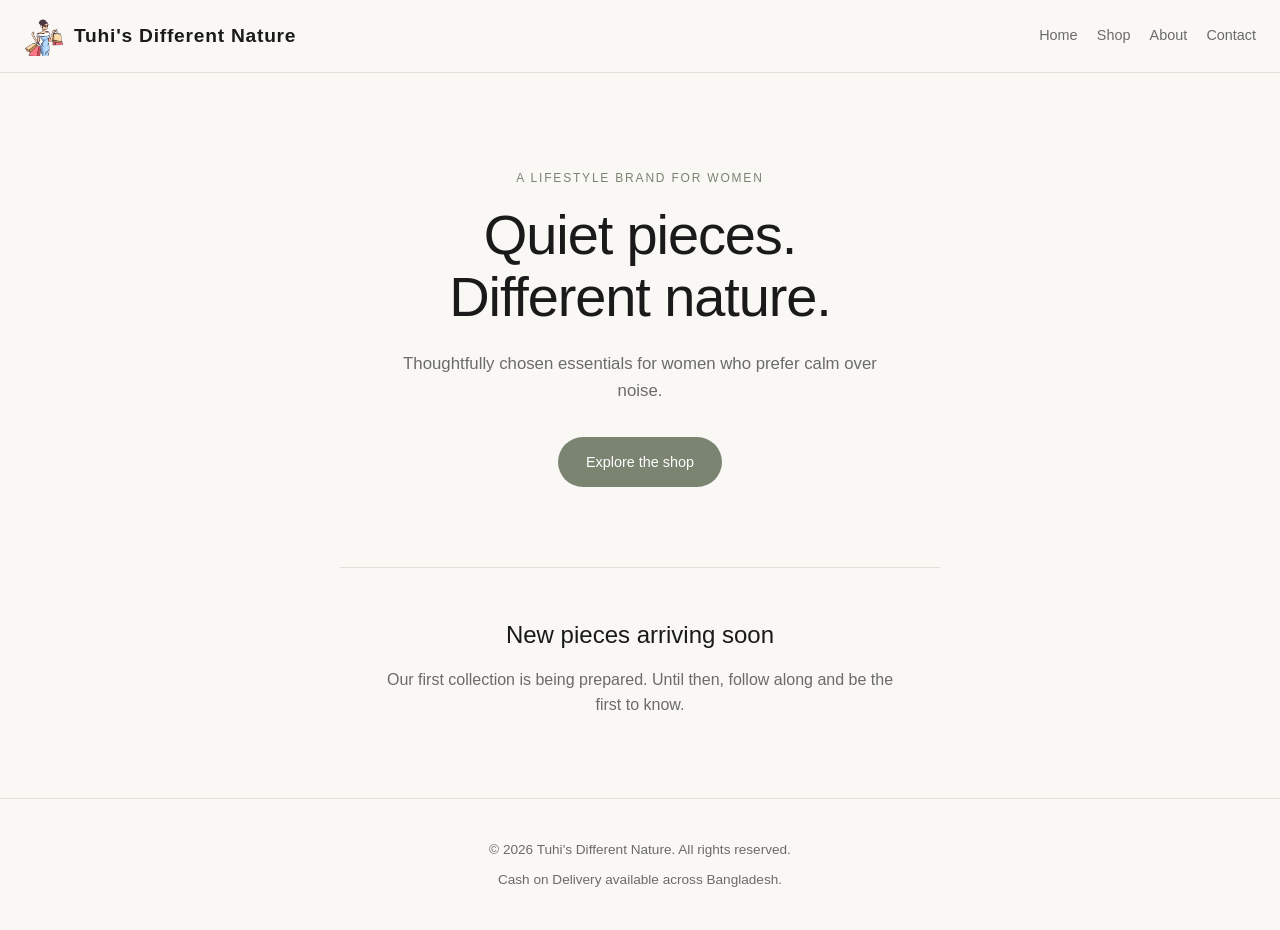
<file: index.html>
<!DOCTYPE html>
<html lang="en">
<head>
    <meta charset="UTF-8">
    <meta name="viewport" content="width=device-width, initial-scale=1.0">
    
    <!-- Primary Meta Tags -->
    <title>TDN | Tuhi's Different Nature — Premium Women's Fashion Brand in Bangladesh</title>
    <meta name="title" content="TDN | Tuhi's Different Nature — Premium Women's Fashion Brand in Bangladesh" />
    <meta name="description" content="Discover TDN (Tuhi's Different Nature), a lifestyle brand for women in Bangladesh. Shop elegant, minimal, and thoughtfully crafted kurtis, three pieces, sarees, and accessories. Cash on Delivery available." />
    <meta name="keywords" content="TDN, Tuhi's Different Nature, Bangladeshi Women Fashion, Women's Clothing BD, Kurti Bangladesh, Three Piece BD, Saree Shop, Online Fashion Store Bangladesh, Ladies Fashion Brand BD, premium boutique Dhaka" />
    <meta name="author" content="Jaynab Akter" />
    <meta name="robots" content="index, follow" />
    <link rel="canonical" href="https://tuhisdifferentnature.github.io/visit/" />

    <!-- Open Graph / Facebook / WhatsApp -->
    <meta property="og:type" content="website" />
    <meta property="og:url" content="https://tuhisdifferentnature.github.io/visit/" />
    <meta property="og:title" content="TDN | Tuhi's Different Nature — Premium Women's Fashion Brand in Bangladesh" />
    <meta property="og:description" content="Discover TDN (Tuhi's Different Nature), a lifestyle brand for women in Bangladesh. Shop elegant, minimal, and thoughtfully crafted kurtis, three pieces, sarees, and accessories." />
    <meta property="og:image" content="https://tuhisdifferentnature.github.io/visit/images/og-image.jpg" />
    <meta property="og:site_name" content="Tuhi's Different Nature" />
    <meta property="og:locale" content="en_US" />

    <!-- Twitter -->
    <meta property="twitter:card" content="summary_large_image" />
    <meta property="twitter:url" content="https://tuhisdifferentnature.github.io/visit/" />
    <meta property="twitter:title" content="TDN | Tuhi's Different Nature — Premium Women's Fashion Brand in Bangladesh" />
    <meta property="twitter:description" content="Discover TDN (Tuhi's Different Nature), a lifestyle brand for women in Bangladesh. Shop elegant, minimal, and thoughtfully crafted kurtis, three pieces, sarees, and accessories." />
    <meta property="twitter:image" content="https://tuhisdifferentnature.github.io/visit/images/og-image.jpg" />

    <!-- JSON-LD Structured Data for Google Search -->
    <script type="application/ld+json">
    {
      "@context": "https://schema.org",
      "@type": "Organization",
      "name": "Tuhi's Different Nature",
      "alternateName": "TDN",
      "url": "https://tuhisdifferentnature.github.io/visit/",
      "logo": "https://tuhisdifferentnature.github.io/visit/images/logo.png",
      "description": "A lifestyle brand for women in Bangladesh offering minimal and thoughtfully crafted clothing.",
      "founder": {
        "@type": "Person",
        "name": "Jaynab Akter"
      },
      "address": {
        "@type": "PostalAddress",
        "addressCountry": "BD"
      },
      "sameAs": [
        "https://www.facebook.com/tuhisdifferentnature"
      ]
    }
    </script>

    <link rel="stylesheet" href="css/style.css">
<link rel="stylesheet" href="css/header-fix.css">
<meta name="google-site-verification" content="yPxJs6fQW-GcYOID-p7sdYt0jwKjXNevIBfGc1GD2QI" />

<link rel="icon" type="image/png" href="images/Aaabs.png">
<link rel="apple-touch-icon" href="images/Aaabs.png">
</head>
<body>

<header class="site-header">
  <a href="index.html" class="logo"><img src="images/Aaabs.png" alt="Tuhi's Different Nature" style="height: 60px; width: auto; display: block;"><span>Tuhi's Different Nature</span></a>
  <nav>
    <a href="index.html">Home</a>
    <a href="shop.html">Shop</a>
    <a href="about.html">About</a>
    <a href="contact.html">Contact</a>
  </nav>
</header>

<section class="hero">
  <p class="eyebrow">A lifestyle brand for women</p>
  <h1>Quiet pieces.<br>Different nature.</h1>
  <p class="lede">Thoughtfully chosen essentials for women who prefer calm over noise.</p>
  <a href="shop.html" class="btn">Explore the shop</a>
</section>

<section class="coming">
  <h2>New pieces arriving soon</h2>
  <p>Our first collection is being prepared. Until then, follow along and be the first to know.</p>
</section>

<footer class="site-footer">
  <p>© <span id="year"></span> Tuhi's Different Nature. All rights reserved.</p>
  <p>Cash on Delivery available across Bangladesh.</p>
</footer>

<script>document.getElementById('year').textContent = new Date().getFullYear();</script>
</body>
</html>
</file>
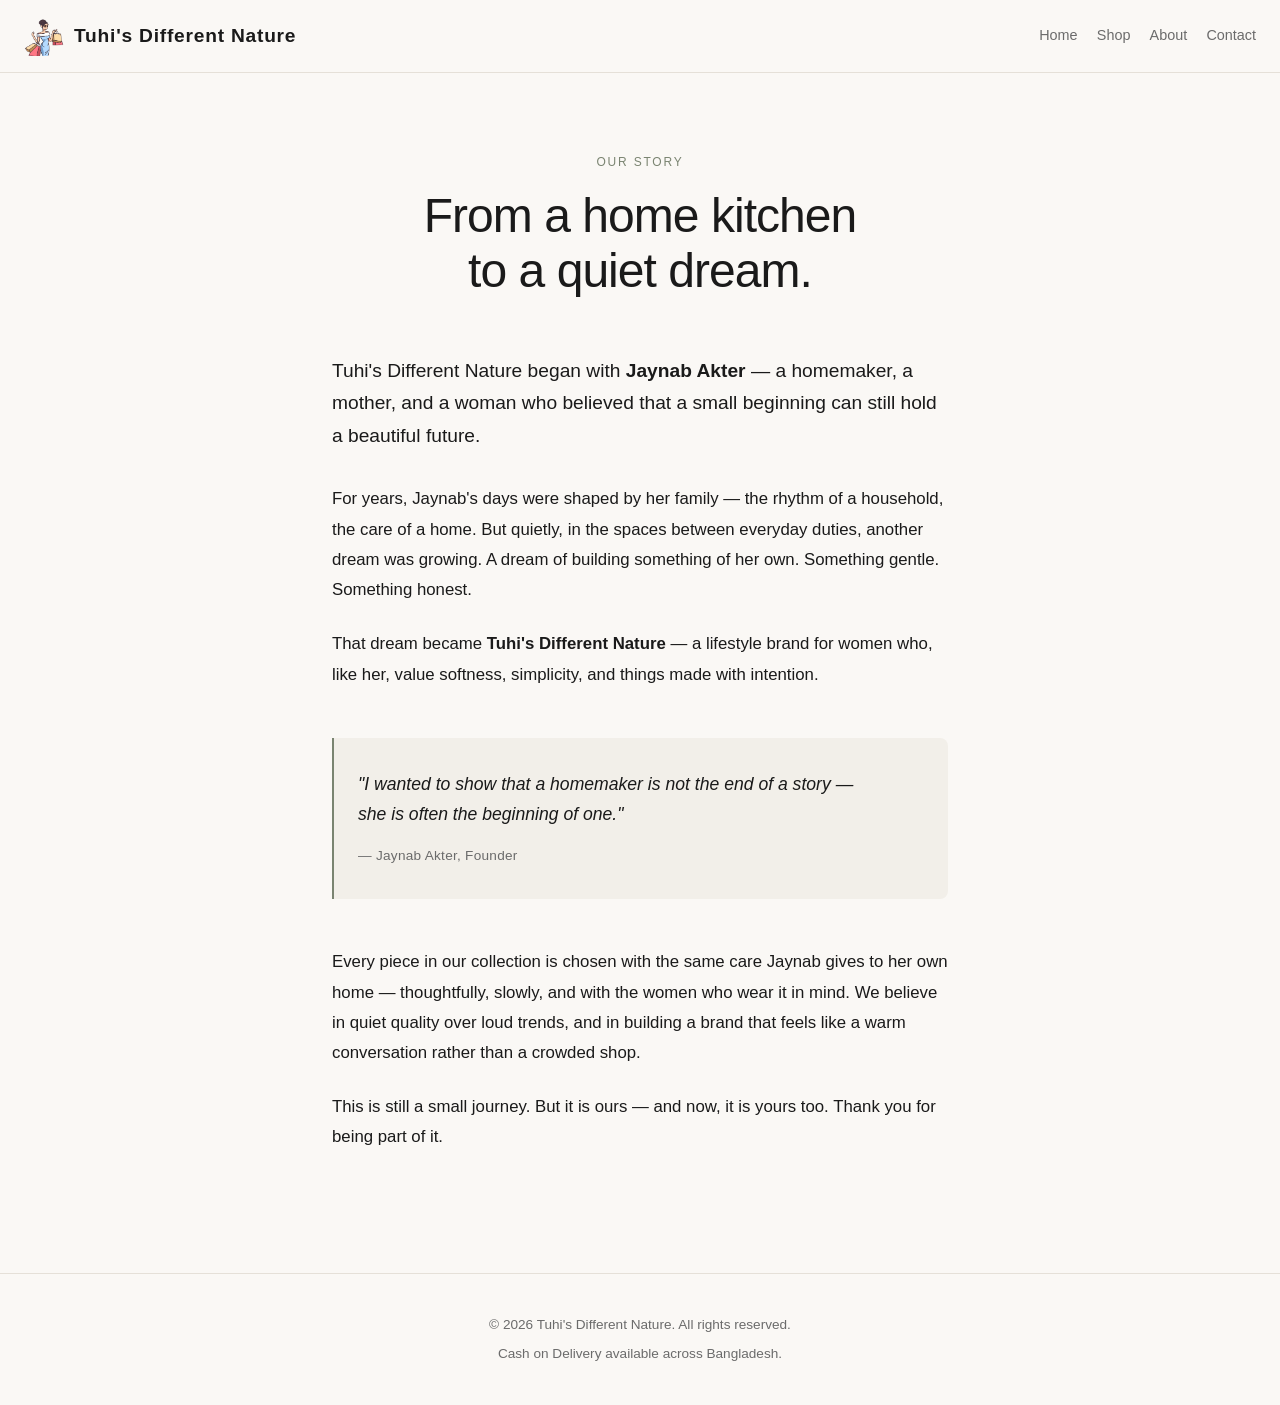
<file: about.html>
<!DOCTYPE html>
<html lang="en">
<head>
<meta charset="UTF-8">
<meta name="viewport" content="width=device-width, initial-scale=1.0">
<title>About — Tuhi's Different Nature</title>
<link rel="stylesheet" href="css/style.css">
<link rel="stylesheet" href="css/header-fix.css">

<link rel="icon" type="image/png" href="images/Aaabs.png">
<link rel="apple-touch-icon" href="images/Aaabs.png">
</head>
<body>

<header class="site-header">
  <a href="index.html" class="logo"><img src="images/Aaabs.png" alt="Tuhi's Different Nature" style="height: 60px; width: auto; display: block;"><span>Tuhi's Different Nature</span></a>
  <nav>
    <a href="index.html">Home</a>
    <a href="shop.html">Shop</a>
    <a href="about.html">About</a>
    <a href="contact.html">Contact</a>
  </nav>
</header>

<main class="about-wrap">

  <section class="about-hero">
    <p class="eyebrow">Our story</p>
    <h1>From a home kitchen<br>to a quiet dream.</h1>
  </section>

  <section class="about-body">

    <p class="lead">
      Tuhi's Different Nature began with <strong>Jaynab Akter</strong> — a homemaker,
      a mother, and a woman who believed that a small beginning can still hold
      a beautiful future.
    </p>

    <p>
      For years, Jaynab's days were shaped by her family — the rhythm of a
      household, the care of a home. But quietly, in the spaces between
      everyday duties, another dream was growing. A dream of building
      something of her own. Something gentle. Something honest.
    </p>

    <p>
      That dream became <strong>Tuhi's Different Nature</strong> — a lifestyle
      brand for women who, like her, value softness, simplicity, and things
      made with intention.
    </p>

    <div class="quote-block">
      <p>"I wanted to show that a homemaker is not the end of a story —<br>
      she is often the beginning of one."</p>
      <span>— Jaynab Akter, Founder</span>
    </div>

    <p>
      Every piece in our collection is chosen with the same care Jaynab
      gives to her own home — thoughtfully, slowly, and with the women who
      wear it in mind. We believe in quiet quality over loud trends, and in
      building a brand that feels like a warm conversation rather than a
      crowded shop.
    </p>

    <p>
      This is still a small journey. But it is ours — and now, it is yours too.
      Thank you for being part of it.
    </p>

  </section>

</main>

<footer class="site-footer">
  <p>© <span id="year"></span> Tuhi's Different Nature. All rights reserved.</p>
  <p>Cash on Delivery available across Bangladesh.</p>
</footer>

<script>document.getElementById('year').textContent = new Date().getFullYear();</script>
</body>
</html>
</file>
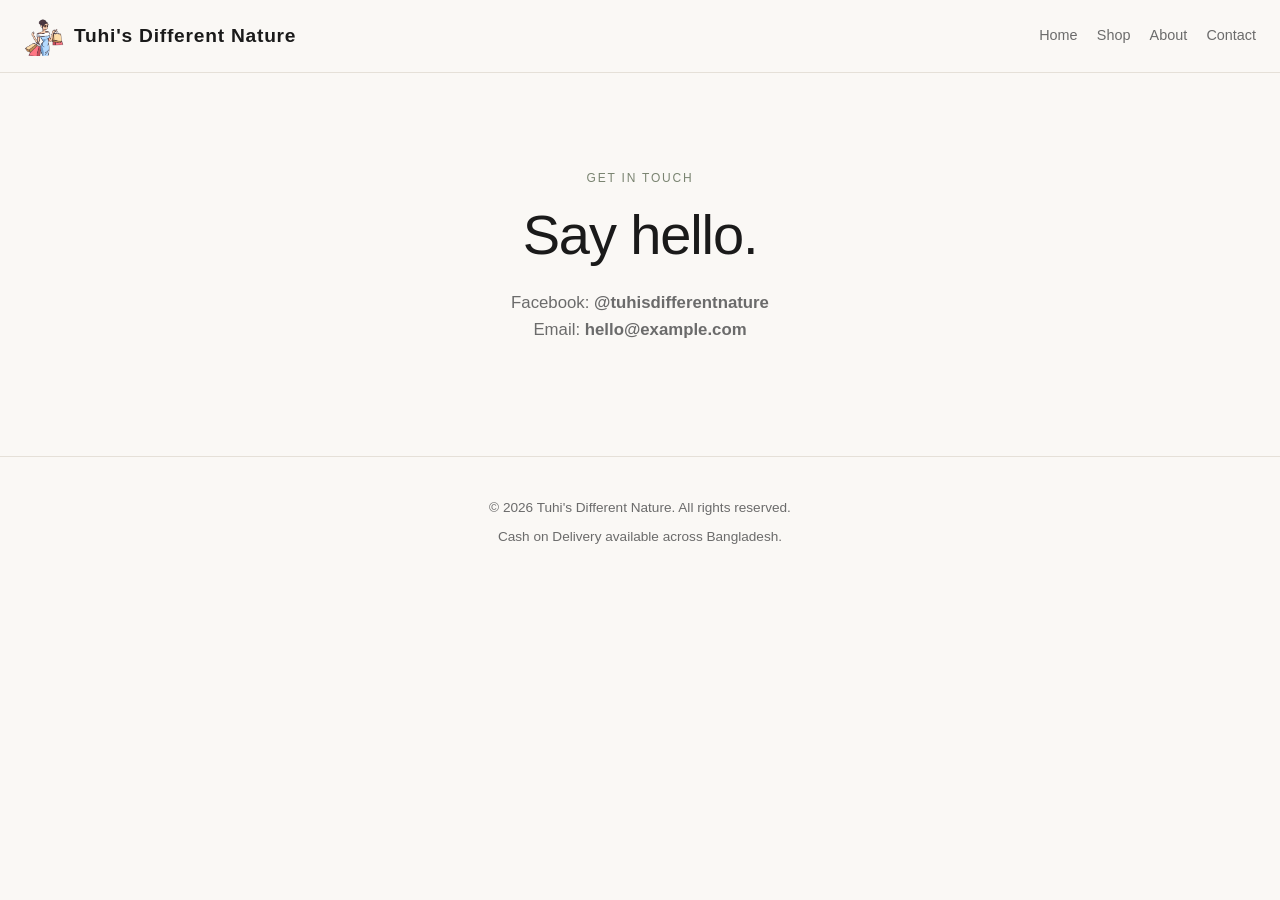
<file: contact.html>
<!DOCTYPE html>
<html lang="en"><head>
<meta charset="UTF-8"><meta name="viewport" content="width=device-width, initial-scale=1.0">
<title>Contact — Tuhi's Different Nature</title>
<link rel="stylesheet" href="css/style.css">
<link rel="stylesheet" href="css/header-fix.css">
<link rel="icon" type="image/png" href="images/Aaabs.png">
<link rel="apple-touch-icon" href="images/Aaabs.png">
</head>
<body>
<header class="site-header">
  <a href="index.html" class="logo"><img src="images/Aaabs.png" alt="Tuhi's Different Nature" style="height: 60px; width: auto; display: block;"><span>Tuhi's Different Nature</span></a>
  <nav><a href="index.html">Home</a><a href="shop.html">Shop</a><a href="about.html">About</a><a href="contact.html">Contact</a></nav>
</header>
<main class="hero">
  <p class="eyebrow">Get in touch</p>
  <h1>Say hello.</h1>
  <p class="lede">Facebook: <strong>@tuhisdifferentnature</strong><br>Email: <strong>hello@example.com</strong></p>
</main>
<footer class="site-footer">
  <p>© <span id="year"></span> Tuhi's Different Nature. All rights reserved.</p>
  <p>Cash on Delivery available across Bangladesh.</p>
</footer>
<script>document.getElementById('year').textContent = new Date().getFullYear();</script>
</body></html>
</file>
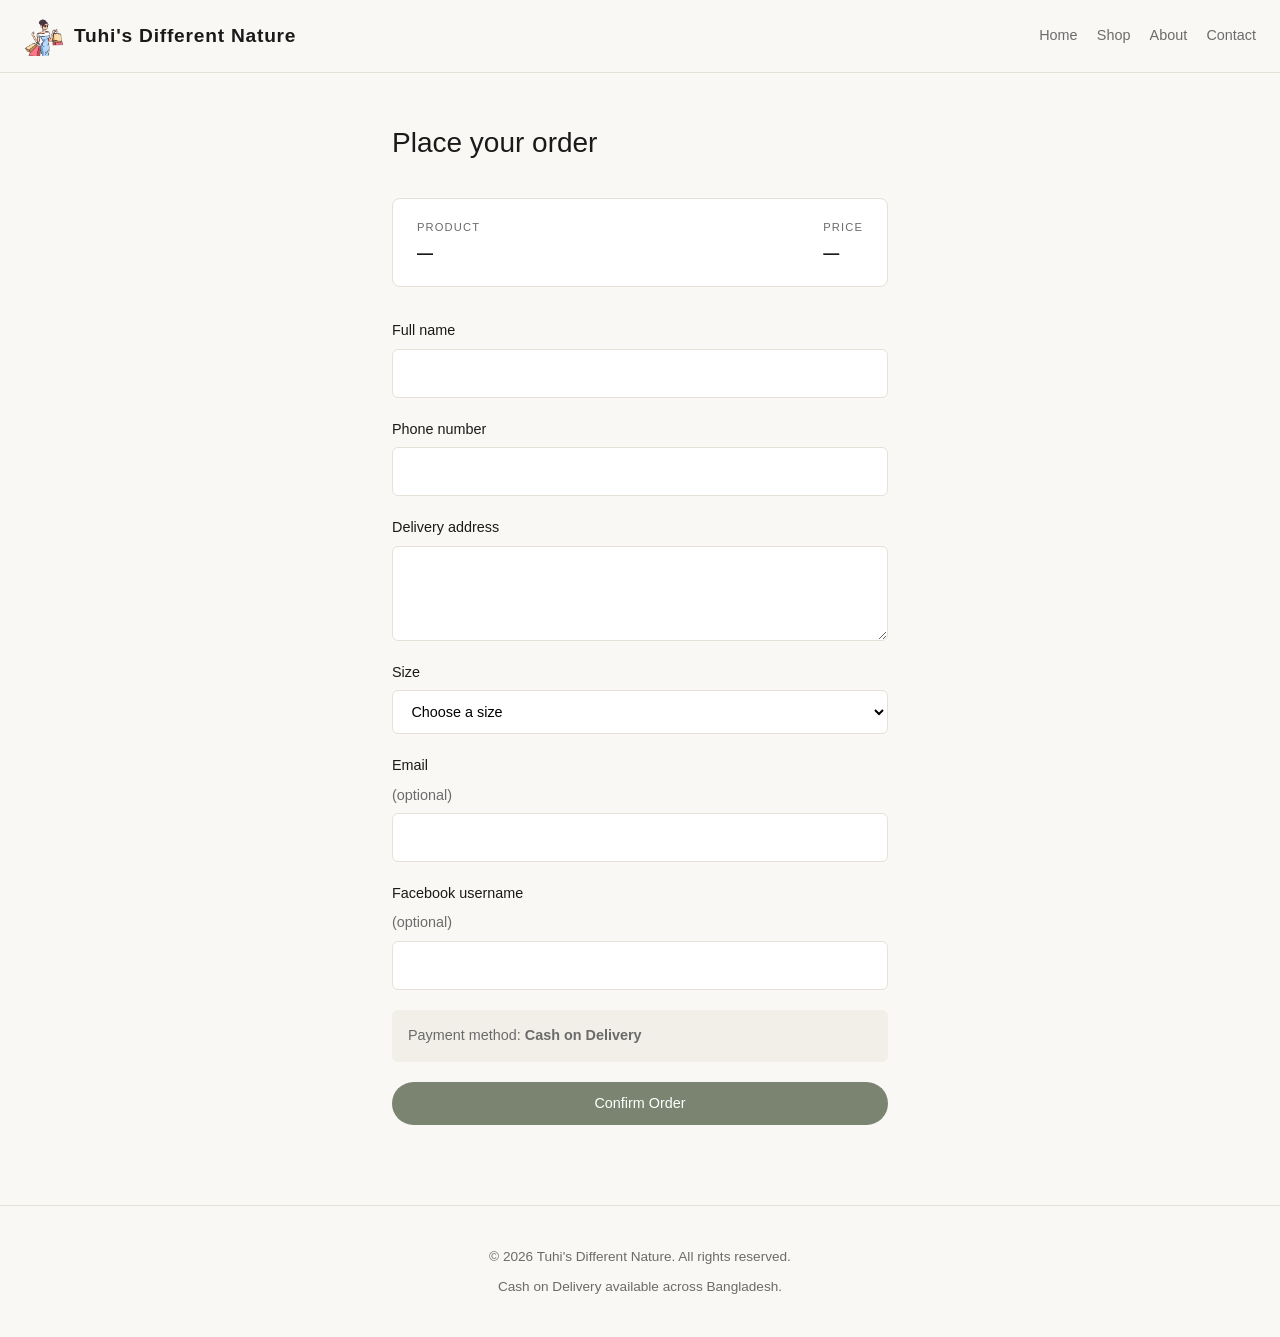
<file: order.html>
<!DOCTYPE html>
<html lang="en">
<head>
<meta charset="UTF-8">
<meta name="viewport" content="width=device-width, initial-scale=1.0">
<title>Order — Tuhi's Different Nature</title>
<link rel="stylesheet" href="css/style.css">
<link rel="stylesheet" href="css/header-fix.css">

<link rel="icon" type="image/png" href="images/Aaabs.png">
<link rel="apple-touch-icon" href="images/Aaabs.png">
</head>
<body>

<header class="site-header">
  <a href="index.html" class="logo"><img src="images/Aaabs.png" alt="Tuhi's Different Nature" style="height: 60px; width: auto; display: block;"><span>Tuhi's Different Nature</span></a>
  <nav>
    <a href="index.html">Home</a>
    <a href="shop.html">Shop</a>
    <a href="about.html">About</a>
    <a href="contact.html">Contact</a>
  </nav>
</header>

<main class="order-wrap">

  <h1 class="page-title">Place your order</h1>

  <div class="order-summary">
    <div>
      <span class="label">Product</span>
      <strong id="product-display">—</strong>
    </div>
    <div>
      <span class="label">Price</span>
      <strong id="price-display">—</strong>
    </div>
  </div>

  <form action="https://formspree.io/f/YOUR_FORM_ID" method="POST" class="order-form">

    <input type="hidden" name="product_name" id="product-hidden">
    <input type="hidden" name="product_price" id="price-hidden">
    <input type="hidden" name="_next" value="thank-you.html">
    <input type="hidden" name="payment" value="Cash on Delivery">

    <label>
      Full name
      <input type="text" name="name" required>
    </label>

    <label>
      Phone number
      <input type="tel" name="phone" required>
    </label>

    <label>
      Delivery address
      <textarea name="address" rows="3" required></textarea>
    </label>

    <label>
      Size
      <select name="size" required>
        <option value="">Choose a size</option>
        <option>S</option>
        <option>M</option>
        <option>L</option>
        <option>XL</option>
        <option>Free Size</option>
      </select>
    </label>

    <label>
      Email <span class="opt">(optional)</span>
      <input type="email" name="email">
    </label>

    <label>
      Facebook username <span class="opt">(optional)</span>
      <input type="text" name="facebook">
    </label>

    <p class="cod-note">Payment method: <strong>Cash on Delivery</strong></p>

    <button type="submit" class="btn">Confirm Order</button>
  </form>

</main>

<footer class="site-footer">
  <p>© <span id="year"></span> Tuhi's Different Nature. All rights reserved.</p>
  <p>Cash on Delivery available across Bangladesh.</p>
</footer>

<script src="js/script.js"></script>
<script>document.getElementById('year').textContent = new Date().getFullYear();</script>
</body>
</html>
</file>
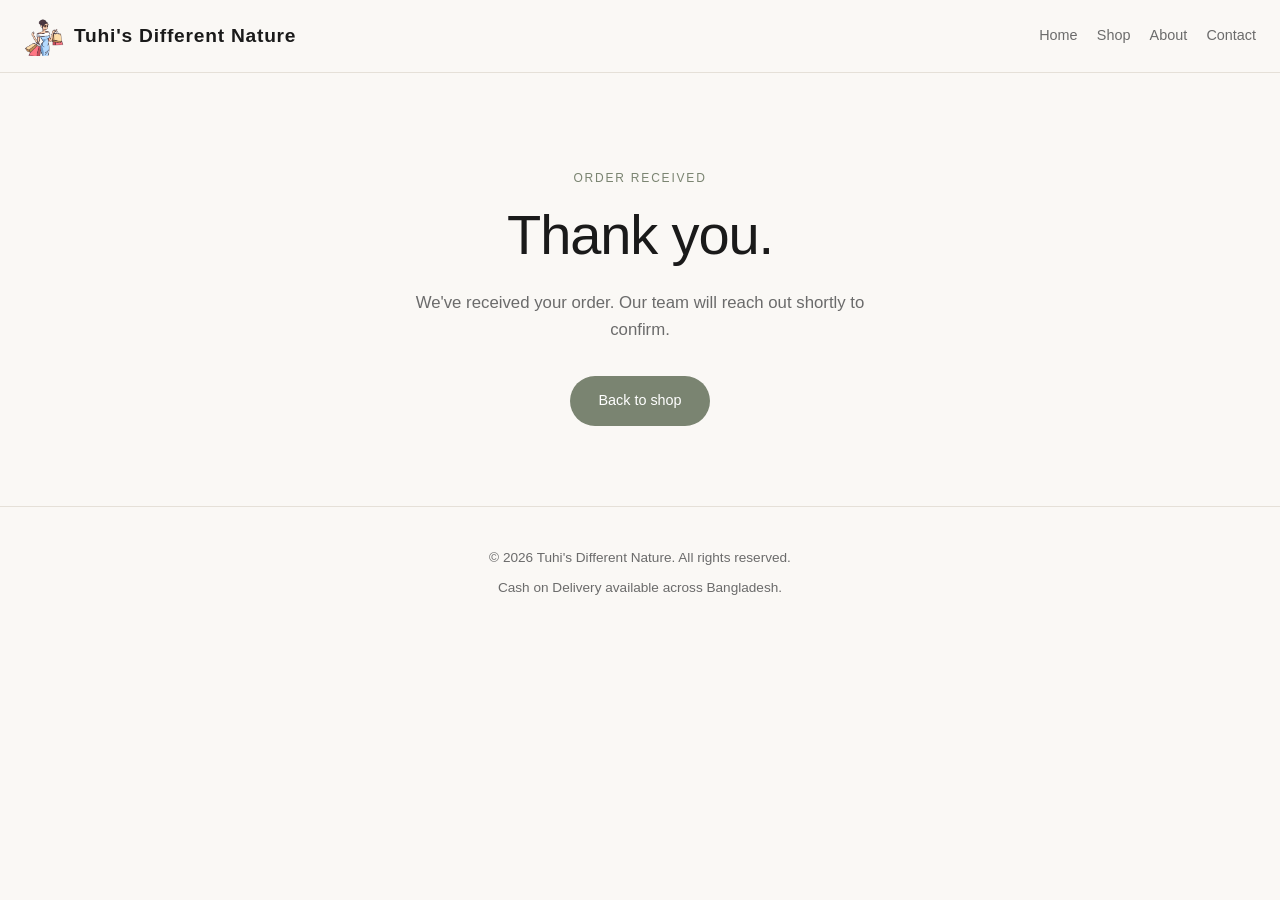
<file: thank-you.html>
<!DOCTYPE html>
<html lang="en">
<head>
<meta charset="UTF-8">
<meta name="viewport" content="width=device-width, initial-scale=1.0">
<title>Thank you — Tuhi's Different Nature</title>
<link rel="stylesheet" href="css/style.css">
<link rel="stylesheet" href="css/header-fix.css">

<link rel="icon" type="image/png" href="images/Aaabs.png">
<link rel="apple-touch-icon" href="images/Aaabs.png">
</head>
<body>

<header class="site-header">
  <a href="index.html" class="logo"><img src="images/Aaabs.png" alt="Tuhi's Different Nature" style="height: 60px; width: auto; display: block;"><span>Tuhi's Different Nature</span></a>
  <nav>
    <a href="index.html">Home</a>
    <a href="shop.html">Shop</a>
    <a href="about.html">About</a>
    <a href="contact.html">Contact</a>
  </nav>
</header>

<main class="hero">
  <p class="eyebrow">Order received</p>
  <h1>Thank you.</h1>
  <p class="lede">We've received your order. Our team will reach out shortly to confirm.</p>
  <a href="shop.html" class="btn">Back to shop</a>
</main>

<footer class="site-footer">
  <p>© <span id="year"></span> Tuhi's Different Nature. All rights reserved.</p>
  <p>Cash on Delivery available across Bangladesh.</p>
</footer>

<script>document.getElementById('year').textContent = new Date().getFullYear();</script>
</body>
</html>
</file>
<file: css/style.css>
:root {
  --bg: #faf8f5;
  --text: #1a1a1a;
  --muted: #6b6b6b;
  --accent: #7a8471;
  --accent-dark: #5f6a57;
  --line: #e5e0d8;
}

* { box-sizing: border-box; margin: 0; padding: 0; }
html { scroll-behavior: smooth; }

body {
  font-family: -apple-system, BlinkMacSystemFont, "Segoe UI", Inter, Helvetica, Arial, sans-serif;
  background: var(--bg);
  color: var(--text);
  line-height: 1.6;
  -webkit-font-smoothing: antialiased;
}

a { color: inherit; text-decoration: none; }

.site-header {
  display: flex;
  justify-content: space-between;
  align-items: center;
  padding: 1.5rem 2rem;
  border-bottom: 1px solid var(--line);
  position: sticky;
  top: 0;
  background: var(--bg);
  z-index: 10;
}
.logo { font-weight: 600; letter-spacing: 0.02em; font-size: 1rem; }
.site-header nav a {
  margin-left: 1.5rem;
  font-size: 0.9rem;
  color: var(--muted);
  transition: color 0.2s;
}
.site-header nav a:hover { color: var(--text); }

.hero {
  max-width: 720px;
  margin: 0 auto;
  padding: 6rem 2rem 5rem;
  text-align: center;
}
.eyebrow {
  font-size: 0.75rem;
  letter-spacing: 0.15em;
  text-transform: uppercase;
  color: var(--accent);
  margin-bottom: 1rem;
}
.hero h1 {
  font-size: clamp(2rem, 6vw, 3.5rem);
  font-weight: 500;
  line-height: 1.1;
  letter-spacing: -0.02em;
  margin-bottom: 1.5rem;
}
.lede {
  font-size: 1.05rem;
  color: var(--muted);
  max-width: 480px;
  margin: 0 auto 2rem;
}

.btn {
  display: inline-block;
  background: var(--accent);
  color: #fff;
  padding: 0.85rem 1.75rem;
  border-radius: 100px;
  font-size: 0.9rem;
  font-weight: 500;
  border: none;
  cursor: pointer;
  transition: background 0.2s, transform 0.1s;
}
.btn:hover { background: var(--accent-dark); }
.btn:active { transform: scale(0.98); }
.btn-small { padding: 0.55rem 1.1rem; font-size: 0.8rem; }

.coming {
  max-width: 600px;
  margin: 0 auto;
  padding: 3rem 2rem 5rem;
  text-align: center;
  border-top: 1px solid var(--line);
}
.coming h2 { font-weight: 500; margin-bottom: 0.75rem; }
.coming p { color: var(--muted); }

.shop { max-width: 1100px; margin: 0 auto; padding: 3rem 2rem 5rem; }

.section { margin-bottom: 4rem; }
.section-title {
  font-size: 1.1rem;
  font-weight: 500;
  letter-spacing: 0.08em;
  text-transform: uppercase;
  padding-bottom: 0.75rem;
  border-bottom: 1px solid var(--line);
  margin-bottom: 2rem;
}

.grid {
  display: grid;
  grid-template-columns: repeat(auto-fill, minmax(220px, 1fr));
  gap: 2rem;
}

.product { display: flex; flex-direction: column; gap: 0.5rem; }
.thumb {
  aspect-ratio: 4 / 5;
  background: #eee8e0;
  border-radius: 4px;
  margin-bottom: 0.5rem;
}
.product h3 { font-size: 1rem; font-weight: 500; }
.product .price { color: var(--muted); font-size: 0.95rem; margin-bottom: 0.75rem; }

.order-wrap {
  max-width: 560px;
  margin: 0 auto;
  padding: 3rem 2rem 5rem;
}
.page-title {
  font-size: 1.75rem;
  font-weight: 500;
  margin-bottom: 2rem;
}

.order-summary {
  background: #fff;
  border: 1px solid var(--line);
  border-radius: 8px;
  padding: 1.25rem 1.5rem;
  margin-bottom: 2rem;
  display: flex;
  justify-content: space-between;
  gap: 1rem;
  flex-wrap: wrap;
}
.order-summary .label {
  display: block;
  font-size: 0.7rem;
  text-transform: uppercase;
  letter-spacing: 0.1em;
  color: var(--muted);
  margin-bottom: 0.25rem;
}

.order-form { display: flex; flex-direction: column; gap: 1.25rem; }
.order-form label {
  display: flex;
  flex-direction: column;
  gap: 0.4rem;
  font-size: 0.9rem;
  color: var(--text);
}
.order-form .opt { color: var(--muted); font-weight: 400; }

.order-form input,
.order-form textarea,
.order-form select {
  font: inherit;
  padding: 0.75rem 0.9rem;
  background: #fff;
  border: 1px solid var(--line);
  border-radius: 6px;
  outline: none;
  transition: border-color 0.2s;
}
.order-form input:focus,
.order-form textarea:focus,
.order-form select:focus { border-color: var(--accent); }

.cod-note {
  font-size: 0.9rem;
  color: var(--muted);
  padding: 0.9rem 1rem;
  background: #f2efe9;
  border-radius: 6px;
}

.site-footer {
  border-top: 1px solid var(--line);
  padding: 2.5rem 2rem;
  text-align: center;
  font-size: 0.85rem;
  color: var(--muted);
}
.site-footer p + p { margin-top: 0.5rem; }

@media (max-width: 600px) {
  .site-header { padding: 1rem 1.25rem; flex-wrap: wrap; gap: 0.75rem; }
  .site-header nav a { margin-left: 0; margin-right: 1rem; }
  .hero { padding: 3.5rem 1.25rem 3rem; }
}

/* ---------- About page ---------- */
.about-wrap {
  max-width: 680px;
  margin: 0 auto;
  padding: 5rem 2rem 6rem;
}

.about-hero { text-align: center; margin-bottom: 3.5rem; }
.about-hero h1 {
  font-size: clamp(1.9rem, 5.5vw, 3rem);
  font-weight: 500;
  line-height: 1.15;
  letter-spacing: -0.02em;
}

.about-body p {
  font-size: 1.05rem;
  color: var(--text);
  margin-bottom: 1.5rem;
  line-height: 1.8;
}

.about-body .lead {
  font-size: 1.2rem;
  color: var(--text);
  font-weight: 400;
  line-height: 1.7;
  margin-bottom: 2rem;
}

.quote-block {
  margin: 3rem 0;
  padding: 2rem 1.5rem;
  border-left: 2px solid var(--accent);
  background: #f2efe9;
  border-radius: 0 8px 8px 0;
}
.quote-block p {
  font-size: 1.1rem;
  font-style: italic;
  color: var(--text);
  margin-bottom: 0.75rem;
  line-height: 1.7;
}
.quote-block span {
  font-size: 0.85rem;
  color: var(--muted);
  letter-spacing: 0.02em;
}

@media (max-width: 600px) {
  .about-wrap { padding: 3.5rem 1.25rem 4rem; }
  .about-body .lead { font-size: 1.1rem; }
  .quote-block { padding: 1.5rem 1.25rem; }
}

/* ---------- About page ---------- */
.about-wrap {
  max-width: 680px;
  margin: 0 auto;
  padding: 5rem 2rem 6rem;
}

.about-hero { text-align: center; margin-bottom: 3.5rem; }
.about-hero h1 {
  font-size: clamp(1.9rem, 5.5vw, 3rem);
  font-weight: 500;
  line-height: 1.15;
  letter-spacing: -0.02em;
}

.about-body p {
  font-size: 1.05rem;
  color: var(--text);
  margin-bottom: 1.5rem;
  line-height: 1.8;
}

.about-body .lead {
  font-size: 1.2rem;
  color: var(--text);
  font-weight: 400;
  line-height: 1.7;
  margin-bottom: 2rem;
}

.quote-block {
  margin: 3rem 0;
  padding: 2rem 1.5rem;
  border-left: 2px solid var(--accent);
  background: #f2efe9;
  border-radius: 0 8px 8px 0;
}
.quote-block p {
  font-size: 1.1rem;
  font-style: italic;
  color: var(--text);
  margin-bottom: 0.75rem;
  line-height: 1.7;
}
.quote-block span {
  font-size: 0.85rem;
  color: var(--muted);
  letter-spacing: 0.02em;
}

@media (max-width: 600px) {
  .about-wrap { padding: 3.5rem 1.25rem 4rem; }
  .about-body .lead { font-size: 1.1rem; }
  .quote-block { padding: 1.5rem 1.25rem; }
}

/* --- Header Polish & Alignment Overrides --- */
.site-header {
  padding: 1.2rem 2rem;
}

.logo {
  gap: 10px !important; /* লোগো ও টেক্সটের মাঝে নিখুঁত গ্যাপ */
}

.logo img {
  height: 40px !important; /* লোগো সাইজটি পারফেক্ট করা হলো */
}

.logo span {
  font-size: 1.2rem !important;
  letter-spacing: 0.04em;
  font-weight: 600;
}

/* নেভিগেশন লিংকগুলোকে flex-gap দিয়ে সাজানো হলো */
.site-header nav {
  display: flex;
  gap: 2rem; 
  align-items: center;
}

.site-header nav a {
  margin-left: 0 !important; /* আগের মার্জিন রিমুভ করা হলো */
  font-weight: 500;
}

/* --- Mobile Responsive Alignment --- */
@media (max-width: 768px) {
  .site-header {
    flex-direction: column; /* মোবাইলে লোগো উপরে, মেনু নিচে */
    padding: 1rem 1.25rem;
    gap: 0.8rem;
  }
  .site-header nav {
    width: 100%;
    justify-content: center; /* মোবাইলে মেনু মাঝখানে থাকবে */
    gap: 1.5rem;
  }
  .logo img {
    height: 35px !important;
  }
  .logo span {
    font-size: 1.1rem !important;
  }
}
</file>
<file: css/header-fix.css>
/* Force everything on one line */
.site-header {
  display: flex;
  justify-content: space-between;
  align-items: center;
  padding: 1rem 1.5rem;
  border-bottom: 1px solid var(--line);
  position: sticky;
  top: 0;
  background: var(--bg);
  z-index: 100;
  flex-wrap: nowrap; 
}

.logo {
  display: flex;
  align-items: center;
  gap: 8px;
  text-decoration: none;
}

.logo img {
  height: 40px;
  width: auto;
  display: block;
}

.logo span {
  font-size: 1.1rem;
  font-weight: 600;
  color: var(--text);
  white-space: nowrap;
}

.site-header nav {
  display: flex;
  align-items: center;
  gap: 1.2rem;
}

.site-header nav a {
  font-size: 0.9rem;
  font-weight: 500;
  color: var(--muted);
  text-decoration: none;
  position: relative;
  transition: color 0.3s ease;
}

/* Menu Hover Animation (Underline effect) */
.site-header nav a::after {
  content: '';
  position: absolute;
  width: 0;
  height: 2px;
  bottom: -4px;
  left: 0;
  background-color: var(--accent);
  transition: width 0.3s ease;
}

.site-header nav a:hover {
  color: var(--accent);
}

.site-header nav a:hover::after {
  width: 100%;
}

/* Mobile tweaks to keep it all on one line */
@media (max-width: 768px) {
  .site-header {
    padding: 0.8rem 0.8rem;
  }
  .logo img {
    height: 30px; /* মোবাইলে লোগো একটু ছোট হবে */
  }
  .logo span {
    font-size: 0.9rem; /* মোবাইলে নাম ছোট হবে */
  }
  .site-header nav {
    gap: 0.8rem; /* মোবাইলে মেনুর গ্যাপ কমবে */
  }
  .site-header nav a {
    font-size: 0.8rem;
  }
}
</file>
